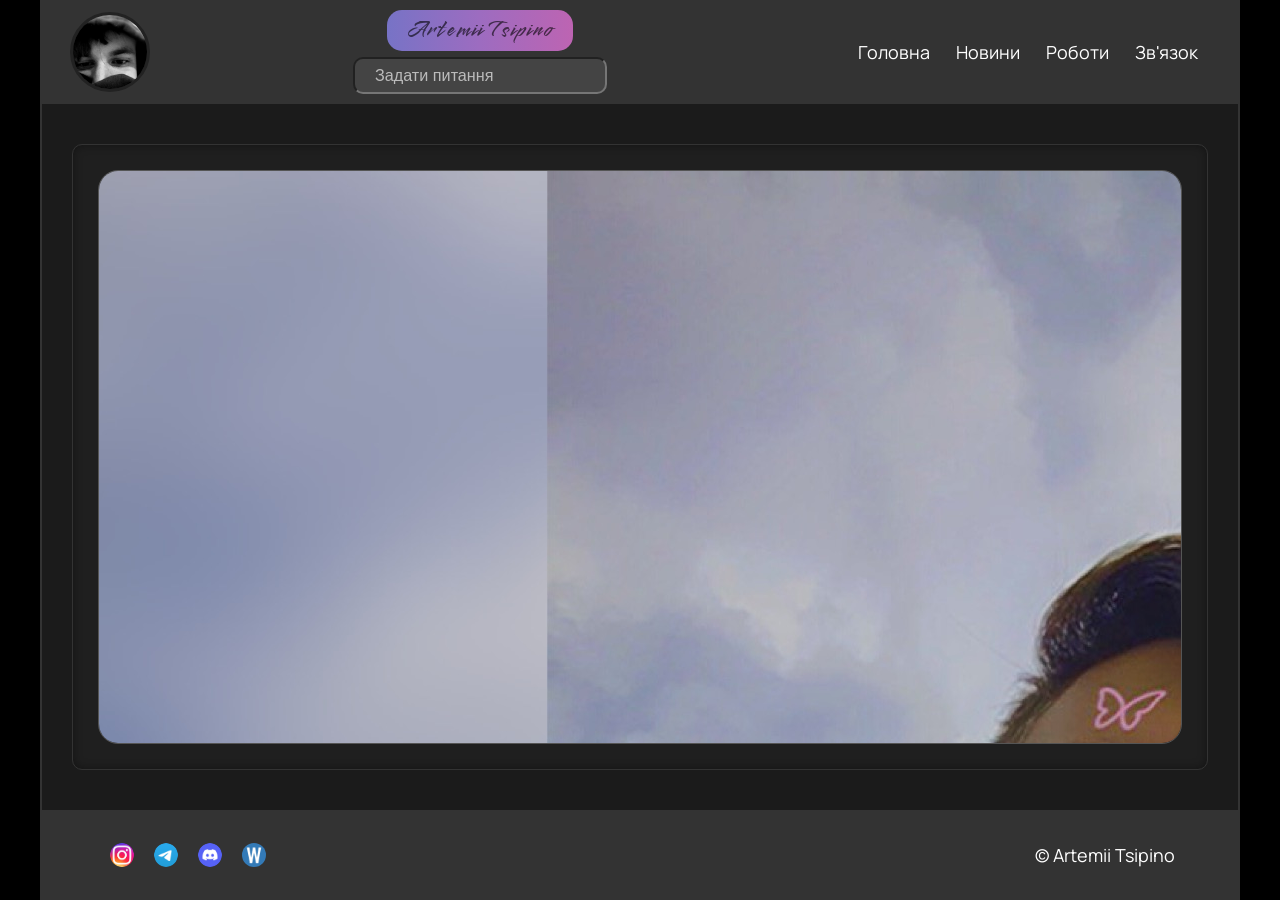
<file: Project/about.html>
<!DOCTYPE html>
<html>
    <head>
        <title>Про нас</title>
        <meta charset="UTF-8">
        <link rel="stylesheet" type="text/css" href="#sourse/css/style.css">
        <link rel="stylesheet" type="text/css" href="css/style.css">
        <link rel="shortcut icon" href="img/icon/main/icon.ico" type="image/ico">
    </head>
    <body>
        <div class="wrapper">
            <div class="main about">
                <div class="main__news">
                    <div class="news__block shadow">
                        <div class="block__image"><img src="img/developer.jpg" alt=""></div>
                        <div class="block__heading">Ціпіньо Артемій</div>
                        <div class="block__info"><i>Творець цієї верстки</i> з якої ви читаєте)<br>
                        Я народився в смт.Дубове, що на Тячівщині. Все життя цікавився електронною технікою, зокрема комп'ютерами, телевізорами. Також полюбляю малювати під музику)<br>
                        Після дев'ятого класу вступив в ЗПФК на спецільість "Інженерія програмного забезпечення" (програміст-розробник). Протягом двох років охопив багато потрібних знать для будь-якого програміста (будування алгоритмів). Потім після того проходжння ЗНО поступив в УжНУ на спціальність "Інформаційні системи та технології" (база аналітик та веб-програмування).<br>
                        Даною версткою я хочу перевірити свої вміння в HTML, CSS також чуть-чуть JavaScript, який вивчав сам. Сподіваюся, получиться і надалі повинно получатися і мої старання не підуть марно.<br>
                        Запам'ятайте ці слова :3</div>
                    </div>
                </div>
            </div>
        </div>
        <script src="js/header.js" type="text/javascript"></script>
        <script src="js/footer.js" type="text/javascript"></script>
        <script src="js/script.js" type="text/javascript"></script>
    </body>
</html>
</file>
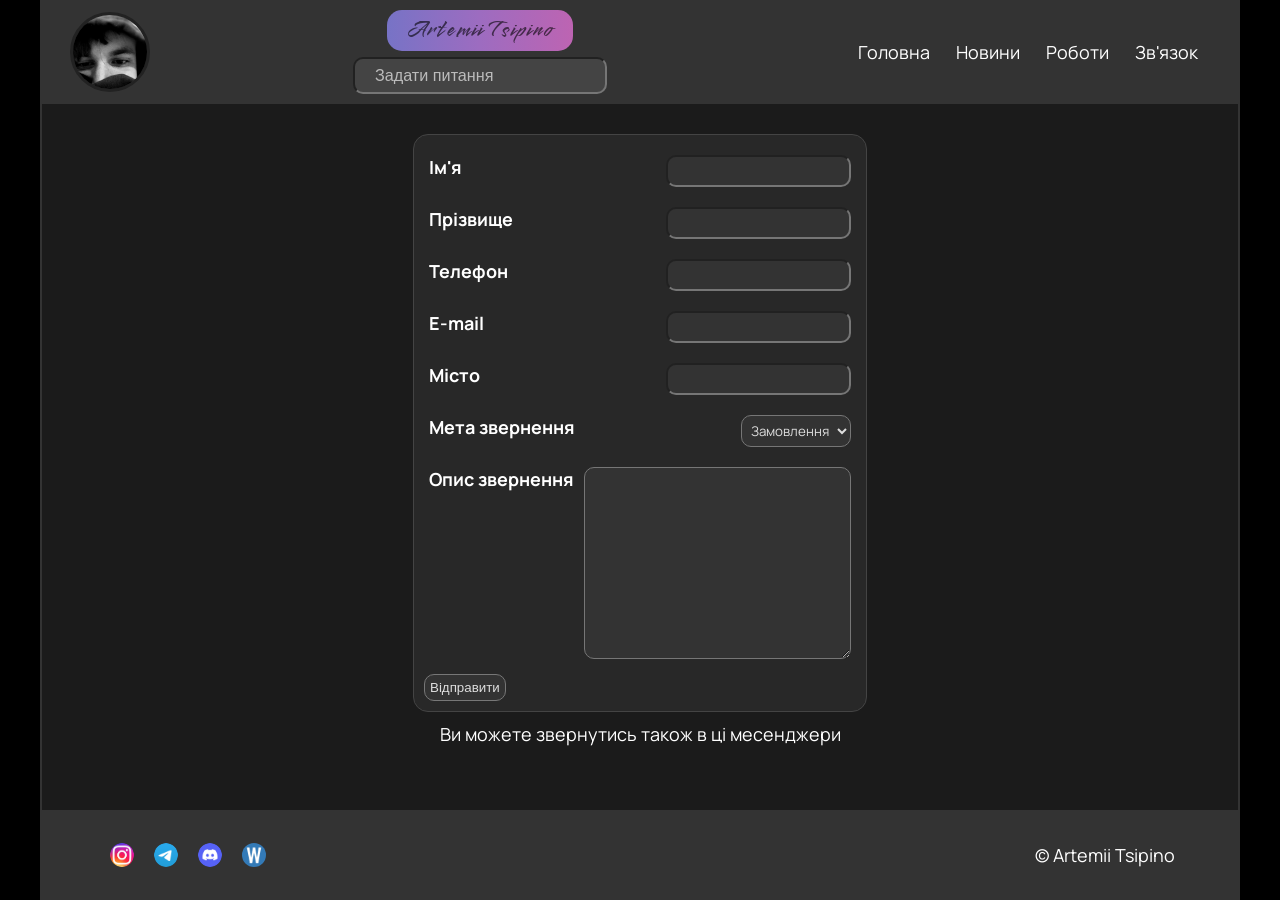
<file: Project/contact.html>
<!DOCTYPE html>
<html>

<head>
	<title>Contact</title>
	<meta charset="UTF-8">
	<meta name="viewport" content="width=device-width, initial-scale=1.0 maximum-scale=1.0 user-scrable=0">
	<link rel="stylesheet" type="text/css" href="css/style.css">
	<link rel="shortcut icon" href="img/icon/head/logo.png" type="image/png">
</head>

<body>
	<div class="wrapper">
		<main class="main">
			<form action="#" method="get" class="form">
				<div class="form__paragraph form__name">
					<div class="paragraph__title">Ім'я</div>
					<div class="paragraph__value"><input tabindex="1" type="text" class="paragraph__input name"></div>
				</div>
				<div class="form__paragraph form__surname">
					<div class="paragraph__title">Прізвище</div>
					<div class="paragraph__value"><input tabindex="2" type="text" class="paragraph__input surname"></div>
				</div>
				<div class="form__paragraph form__tel">
					<div class="paragraph__title">Телефон</div>
					<div class="paragraph__value"><input tabindex="3" type="text" class="paragraph__input tel"></div>
				</div>
				<div class="form__paragraph form__e-mail">
					<div class="paragraph__title">E-mail</div>
					<div class="paragraph__value"><input tabindex="4" type="text" class="paragraph__input e-mail"></div>
				</div>
				<div class="form__paragraph form__town">
					<div class="paragraph__title">Місто</div>
					<div class="paragraph__value"><input tabindex="5" type="text" class="paragraph__input town"></div>
				</div>
				<div class="form__paragraph form__reason">
					<div class="paragraph__title">Мета звернення</div>
					<div class="paragraph__value">
						<select tabindex="6" class="paragraph__select reason">
							<option class="paragraph__option" value="order" default>Замовлення</option>
							<option class="paragraph__option" value="help">Допомога</option>
							<option class="paragraph__option" value="else">Інше</option>
						</select>
					</div>
				</div>
				<div class="form__paragraph form__about">
					<div class="paragraph__title">Опис звернення</div>
					<div class="paragraph__value">
						<textarea tabindex="7" name="about" cols="30" rows="10"
							class="paragraph__input textarea__about"></textarea>
					</div>
				</div>
				<div class="form__button"><button tabindex="8" type="submit" class="button__send">Відправити</button></div>
			</form>
			<div class="form__more">Ви можете звернутись також в ці месенджери</div>
		</main>
	</div>
	<script type="text/javascript" src="js/header.js"></script>
	<script type="text/javascript" src="js/footer.js"></script>
	<script type="text/javascript" src="js/script.js"></script>
</body>

</html>
</file>
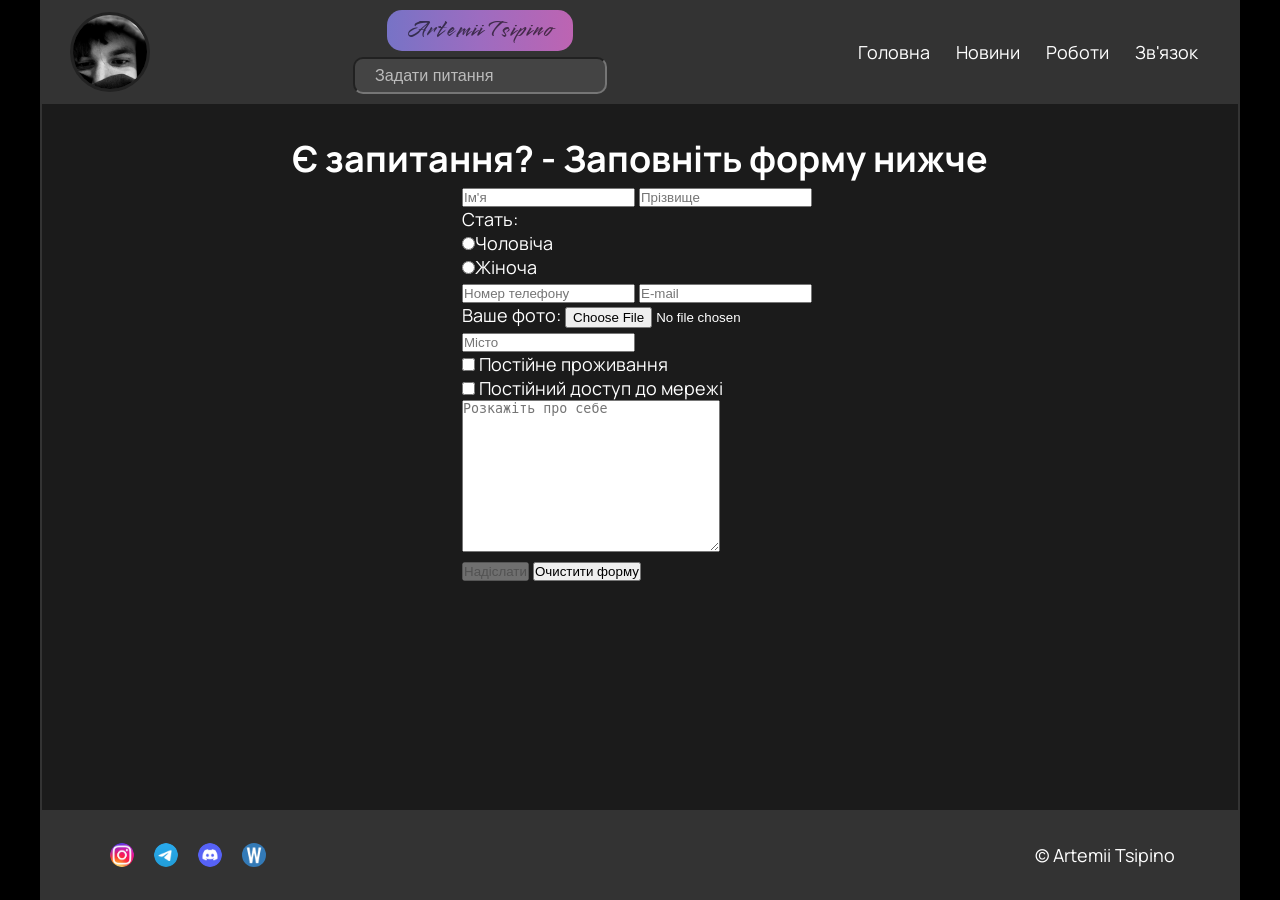
<file: Project/contacts.html>
<!DOCTYPE html>
<html>
	<head>
		<title>Контакти</title>
		<meta charset="UTF-8">
		<link rel="stylesheet" type="text/css" href="#sourse/css/style.css">
		<link rel="stylesheet" type="text/css" href="css/style.css">
		<link rel="shortcut icon" href="img/icon/main/icon.ico" type="image/ico">
	</head>
	<body>
		<div class="wrapper">
			<div class="main contacts">
				<h1 style="align-content: center;">Є запитання? - Заповніть форму нижче</h1>
				<form class="main__form" action="#" method="post" enctype="multipart/form-data">
					<div class="form__name shadow">
						<input class="name" name="name" type="text" placeholder="Ім'я" value="">
						<input class="surname" name="surname" type="text" placeholder="Прізвище" value="">
					</div>
					<div class="form__gender shadow">
						Стать:
						<div class="gender__male"><input name="gender" type="radio" value="male">Чоловіча</div>
						<div class="gender__female"><input name="gender" type="radio" value="female">Жіноча</div>
					</div>
					<div class="form__contacts shadow">
						<input class="tel" type="tel" name="tel" placeholder="Номер телефону" value="">
						<input class="e-mail" type="text" name="e-mail" placeholder="E-mail" value="">
					</div>
					<div class="form__photo shadow">
						Ваше фото:
						<input class="file" type="file" name="photo">
					</div>
					<div class="form__town shadow">
						<input class="town" name="town" type="text" placeholder="Місто" value="">
						<div class="town__always">
							<input class="always" type="checkbox" name="town_always" value=""> Постійне проживання
						</div>
						<div class="town__always">
							<input class="wifi" type="checkbox" name="town_wifi" value=""> Постійний доступ до мережі
						</div>
					</div>
					<div class="form__about shadow">
						<textarea autocomplete="off" class="textabout" name="about" cols="30" rows="10" placeholder="Розкажіть про себе"></textarea>
					</div>
					<div class="buttons">
						<button disabled class="send" type="submit">Надіслати</button>
						<button class="clear" type="reset">Очистити форму</button>
					</div>
				</form>
			</div>
		</div>
		<script src="js/header.js" type="text/javascript"></script>
		<script src="js/footer.js" type="text/javascript"></script>
		<script src="js/script.js" type="text/javascript"></script>
	</body>
</html>
</file>
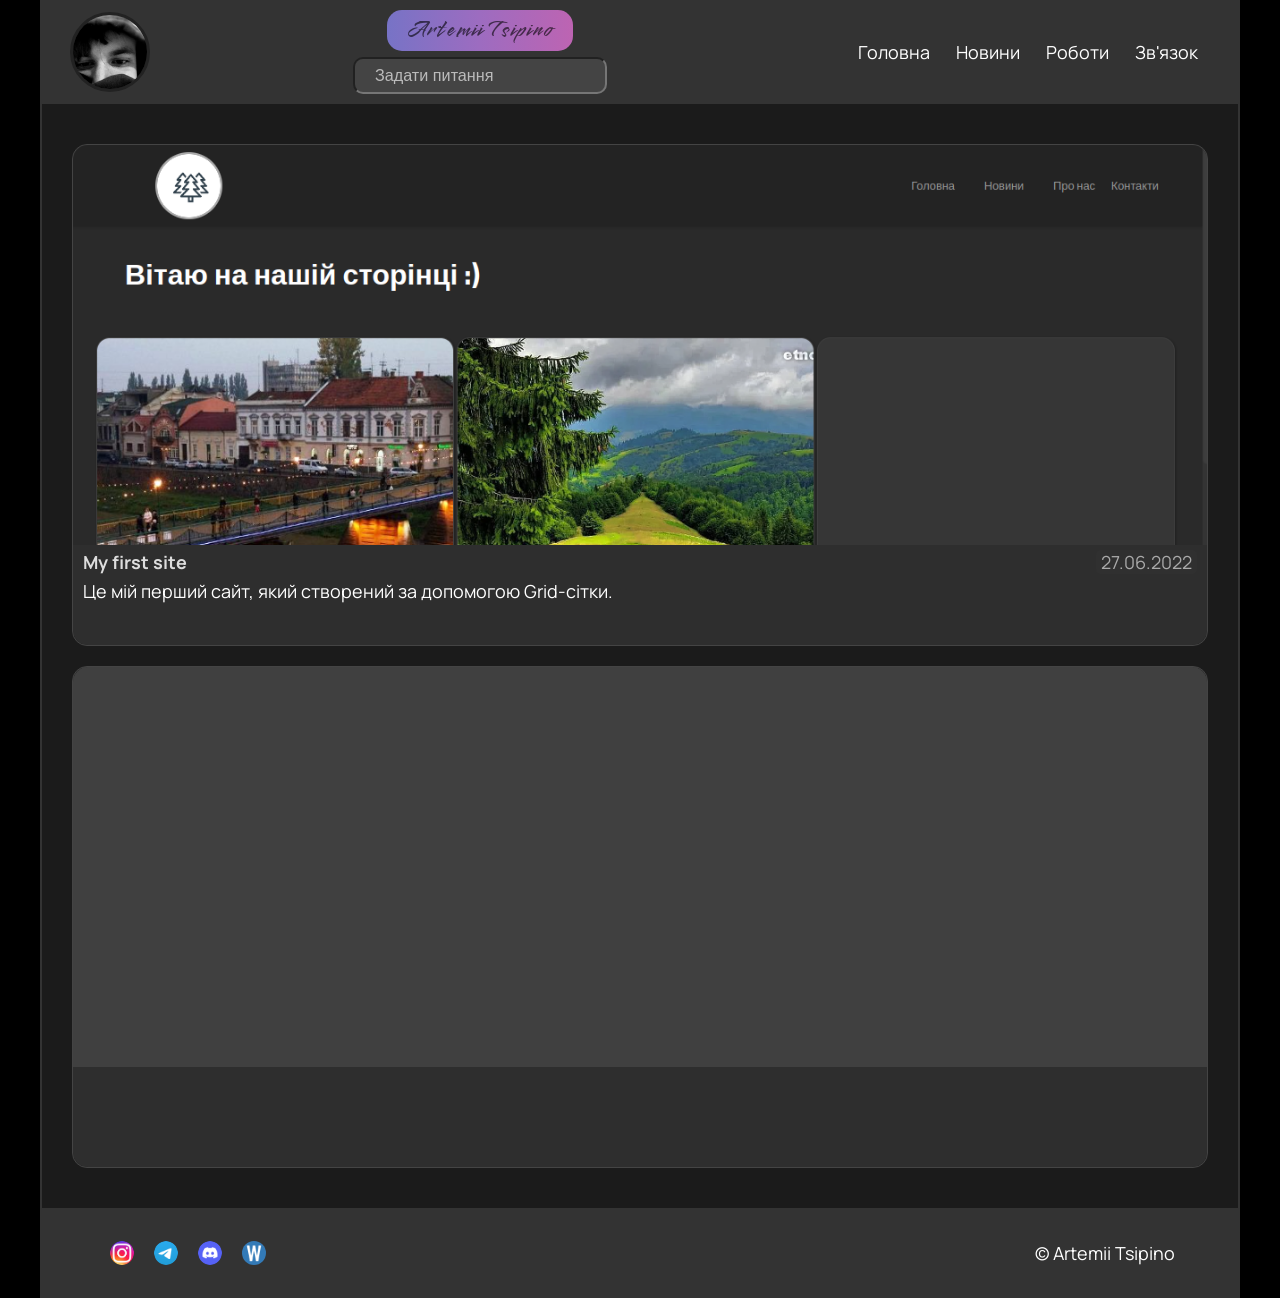
<file: Project/my-works.html>
<!DOCTYPE html>
<html>

<head>
	<title>My works</title>
	<meta charset="UTF-8">
	<meta name="viewport" content="width=device-width, initial-scale=1.0 maximum-scale=1.0 user-scrable=0">
	<link rel="stylesheet" type="text/css" href="css/style.css">
	<link rel="shortcut icon" href="img/icon/head/logo.png" type="image/png">
</head>

<body>
	<div class="wrapper">
		<main class="main">
			<div class="site">
				<div class="site__preview">
					<img class="preview__picture" src="img/my-works/first_site.png" alt="My site">
				</div>
				<div class="site__info">
					<div class="site__link-and-date">
						<div class="site__link">
							<a href="https://tyomaas.github.io/My-Site/Project/index.html">My first site</a>
						</div>
						<div class="site__date">27.06.2022</div>
					</div>
					<div class="site__text">Це мій перший сайт, який створений за допомогою Grid-сітки.</div>
				</div>
			</div>
			<div class="site">
				<div class="site__preview"></div>
				<div class="site__info">
					<div class="site__link-and-date">
						<div class="site__link"><a href="#"></a></div>
						<div class="site__date"></div>
					</div>
					<div class="site__text"></div>
				</div>
			</div>
		</main>
	</div>
	<script type="text/javascript" src="js/header.js"></script>
	<script type="text/javascript" src="js/footer.js"></script>
	<script type="text/javascript" src="js/script.js"></script>
</body>

</html>
</file>
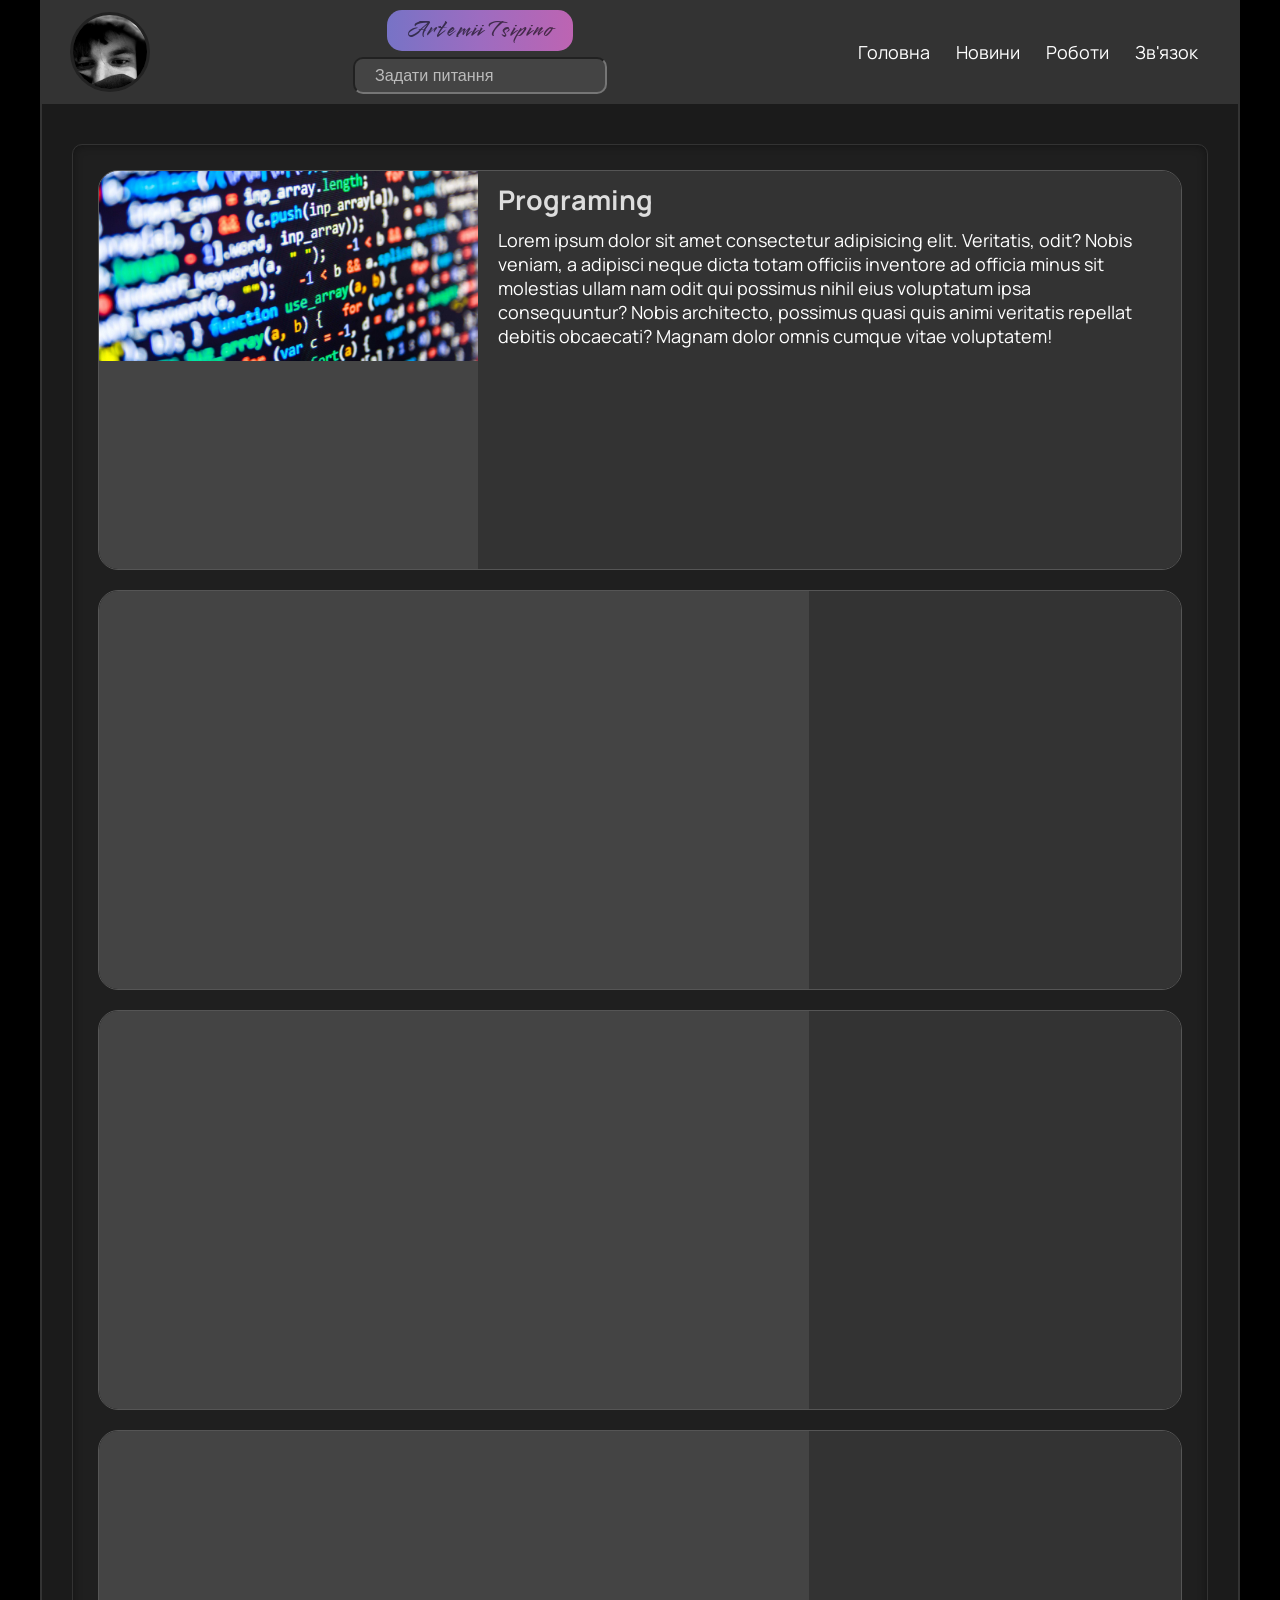
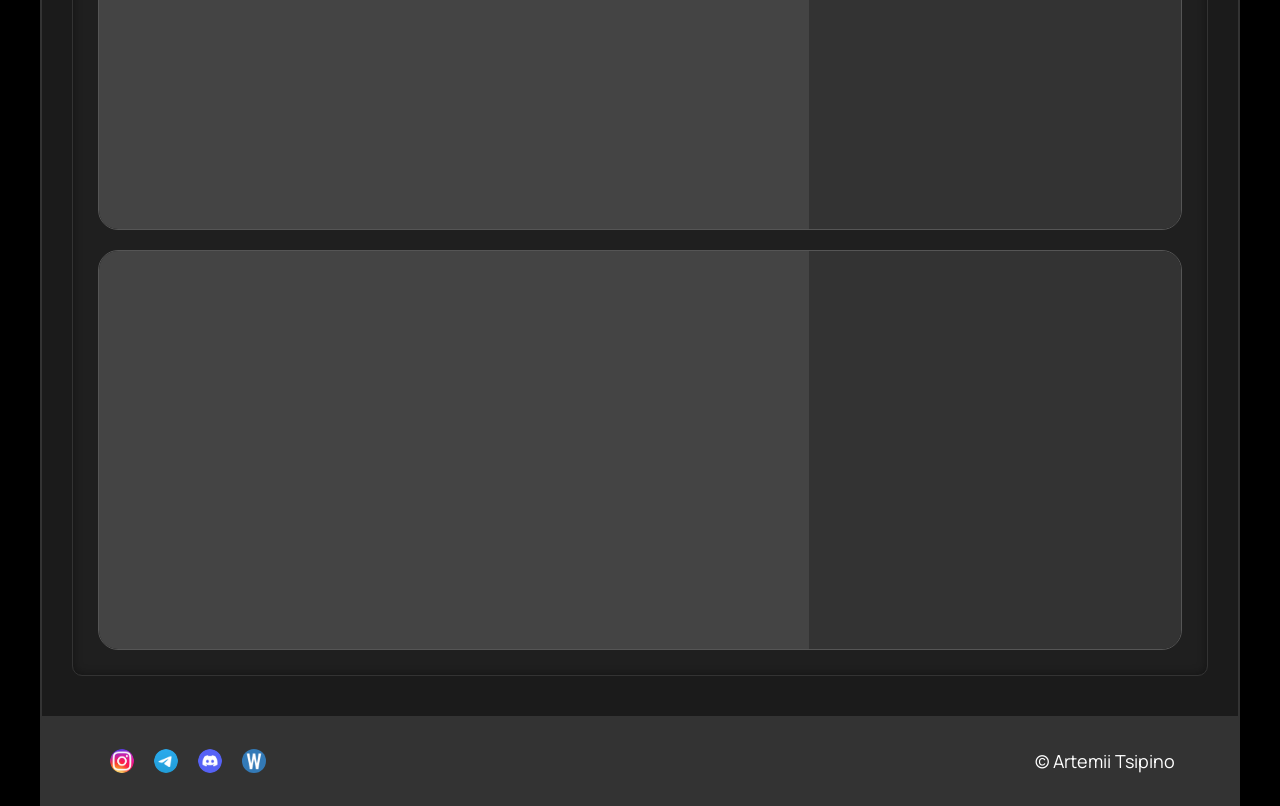
<file: Project/news.html>
<!DOCTYPE html>
<html>

<head>
	<title>News</title>
	<meta charset="UTF-8">
	<meta name="viewport" content="width=device-width, initial-scale=1.0 maximum-scale=1.0 user-scrable=0">
	<link rel="stylesheet" type="text/css" href="css/style.css">
	<link rel="shortcut icon" href="img/icon/head/logo.png" type="image/png">
</head>

<body>
	<div class="wrapper">
		<main class="main">
			<div class="news__list">
				<div class="news__block">
					<div class="news__image"><img src="img/news/prog.jpg" alt="Program"></div>
					<div class="news__info">
						<div class="news__heading"><a href="news_1">Programing</a></div>
						<div class="news__text">Lorem ipsum dolor sit amet consectetur adipisicing elit. Veritatis, odit?
							Nobis veniam, a adipisci neque dicta totam officiis inventore ad officia minus sit molestias ullam
							nam odit qui possimus nihil eius voluptatum ipsa consequuntur? Nobis architecto, possimus quasi
							quis animi veritatis repellat debitis obcaecati? Magnam dolor omnis cumque vitae voluptatem!</div>
					</div>
				</div>
				<div class="news__block">
					<div class="news__image"></div>
					<div class="news__info">
						<div class="news__heading"></div>
						<div class="news__text"></div>
					</div>
				</div>
				<div class="news__block">
					<div class="news__image"></div>
					<div class="news__info">
						<div class="news__heading"></div>
						<div class="news__text"></div>
					</div>
				</div>
				<div class="news__block">
					<div class="news__image"></div>
					<div class="news__info">
						<div class="news__heading"></div>
						<div class="news__text"></div>
					</div>
				</div>
				<div class="news__block">
					<div class="news__image"></div>
					<div class="news__info">
						<div class="news__heading"></div>
						<div class="news__text"></div>
					</div>
				</div>
			</div>
		</main>
	</div>
	<script type="text/javascript" src="js/header.js"></script>
	<script type="text/javascript" src="js/footer.js"></script>
	<script type="text/javascript" src="js/script.js"></script>
</body>

</html>
</file>
<file: Project/css/style.css>
@import url("https://fonts.googleapis.com/css2?family=Manrope:wght@400;700&family=Smooch&display=swap");

*,
*::before,
*::after {
	box-sizing: border-box;
	padding: 0;
	margin: 0;
}

html {
	font-family: 'Manrope', sans-serif;
	font-size: 18px;
	background-color: #000;
	color: #fff;
}

body {
	background-image: url(https://media4.giphy.com/media/fj78d720NaTW5dBtuL/giphy.gif?cid=ecf05e47ksxm2h15wzc8zqi6yoyww9naf0dkifwjerkexopp&rid=giphy.gif&ct=g);
	background-repeat: no-repeat;
	background-size: cover;
	background-position: center;
	background-attachment: fixed;
}

body._lock {
	overflow: hidden;
}

ul {
	list-style: none;
}

@media (max-width:875px) {
	html {
		font-size: 0.8rem;
	}
}

::-webkit-scrollbar {
	width: 12px;
}

::-webkit-scrollbar-track {
	background-color: #3334;
	border-radius: 10px;
}

::-webkit-scrollbar-thumb {
	background-color: #5555;
	border-radius: 5px;
	box-shadow: 0 0 2px #0004 inset;
}

.line {
	width: 95%;
	height: 2px;
	border-radius: 2px;
	background-color: #555;
	margin: auto;
}

/*------------------------------------------------------------------------------*/

.wrapper {
	margin: 0 auto;
	min-height: 100vh;
	max-width: 1200px;
	display: flex;
	flex-direction: column;
}

@media (max-width:1200px) {
	.wrapper {
		margin: 0;
	}
}

/*------------------------------------------------------------------------------*/

.header {
	display: fixed;
	left: 0px;
	top: 0px;
	width: 100%;
	z-index: 10;
	background-color: #333;
}

.header__container {
	display: flex;

	padding: 10px 30px;
	text-align: center;
	flex-direction: row;
	align-items: center;
	justify-content: space-between;

	max-width: 1200px;
	margin: 0 auto;
	min-height: 90px;
}

/*------------------------------------------------------------------------------*/

.header__logo {
	border: 3px solid #222;
	border-radius: 50%;
	overflow: hidden;
	width: 80px;
	height: 80px;
	transition: all .5s;
	flex: 0 0 auto;
}

.header__logo:hover {
	border: 2px solid #bd64b266;
	box-shadow: 0px 0px 10px #7973C6;
	transform: scale(111%);
	transition: all .5s;
}

.header__logo img {
	object-fit: cover;
	width: 100%;
	height: 100%;
}

@media (max-width:555px) {
	.header__logo {
		width: 70px;
		height: 70px;
	}
}

@media (max-width:575px) {
	.header__logo {
		width: 60px;
		height: 60px;
	}
}

/*------------------------------------------------------------------------------*/

.header__title-search {
	display: flex;
	flex-direction: column;
	flex: 0 1 200px;
}

.header__title {
	display: inline-block;
	font-family: 'Smooch', cursive;
	font-size: 1.2em;
	letter-spacing: 1.1px;
	background: linear-gradient(90deg, #7773c6, #9d6cc0, #bd64b2);
	margin: 0 auto 2.5% auto;
	border-radius: 15px;
	padding: 5px 20px;
	transition: all .5s;
}

.header__title:hover {
	transition: all .5s;
	background: linear-gradient(45deg, #7773c6, #9d6cc0, #bd64b2);
}

.header__title a {
	color: #0009;
	text-decoration: none;
	transition: all .5s;
}

.header__title:hover a {
	color: #000f;
	text-shadow: 1px 1px 1.5px #fffa;
	transition: all .5s;
}

.header__search {
	margin: 0 auto;
}

.search {
	transition: all .5s;
	padding: 7px 20px;
	border-radius: 10px;
	background-color: #444;
	color: #ddd;
	font-size: 0.9rem;
}

.search:focus {
	transition: all .3s;
	transform: scale(104%);
}

.search::placeholder {
	color: #bbb;
	align-items: center;
}

@media (max-width:475px) {
	.header__title {
		padding: 2.5px 10px;
	}

	.header__search {
		display: none;
	}
}

/*------------------------------------------------------------------------------*/

.header__navigation a {
	color: #fff;
	text-decoration: none;
	transition: all .3s;
}

.header__navigation a:hover {
	color: #ccc;
	transition: all .3s;
}

.navigation__icon {
	display: none;
}

@media (min-width: 768px) {
	.header__navigation {
		flex: 0 1 400px;
	}

	.header__navigation {
		display: inline-block;
		justify-content: flex-end;
	}

	.navigation__body ul li {
		display: inline-block;
		padding: 0.05rem 3%;
		margin: 0 0 0 0.5%;
		border-radius: 20px;
		transition: all .3s;
	}

	.navigation__body ul li:hover {
		transition: all .3s;
		transform: scale(110%);
		padding: 0.05rem 0.7rem;
		margin: 0 0 0 0.2%;
		border-radius: 20px;
		text-shadow: 0px 0px 5px #aaa;
	}

	.navigation__list {
		display: flex;
		flex: 0 1 400px;
		flex-direction: row;
		justify-content: flex-end;
		align-items: center;
	}
}

@media (max-width: 767px) {
	.navigation__icon {
		z-index: 5;
		display: block;
		position: relative;
		width: 30px;
		height: 18px;
		cursor: pointer;
	}

	.navigation__icon span,
	.navigation__icon::before,
	.navigation__icon::after {
		left: 0;
		position: absolute;
		height: 10%;
		width: 100%;
		transition: all .3s ease 0s;
		background-color: #fff;
	}

	.navigation__icon::before,
	.navigation__icon::after {
		content: "";
	}

	.navigation__icon::before {
		top: 0;
		background-color: #fff;
		height: 2px;
	}

	.navigation__icon::after {
		bottom: 0;
		background-color: #fff;
		height: 2px;
	}

	.navigation__icon span {
		top: 50%;
		transform: scale(1) translate(0px, -50%);
	}

	.navigation__icon._active span {
		transform: scale(0) translate(0px, -50%);
	}

	.navigation__icon._active::before {
		top: 50%;
		transform: rotate(-45deg) translate(0px, -50%);
	}

	.navigation__icon._active::after {
		bottom: 50%;
		transform: rotate(45deg) translate(0px, 50%);
	}

	.navigation__body {
		position: fixed;
		top: 0;
		left: 0%;
		width: 100%;
		height: 100%;
		transform: translate(-100%, 0px);
		background-color: #000b;
		padding: 100px 30px 30px 30px;
		transition: left .3s ease 0s;
		overflow: auto;
	}

	.navigation__body._active {
		left: 100%;
	}

	.navigation__body::before {
		content: "";
		position: fixed;
		width: 100%;
		top: 0;
		left: 0;
		height: 70px;
		z-index: 2;
	}

	.navigation__list li {
		flex-wrap: wrap;
		width: 100%;
		margin: 0 0 30px 0;
	}

	.navigation__list li:last-child {
		margin: 0;
	}

	.header__navigation a {
		font-size: 24px;
	}

	.navigation__list {
		flex: 0 1 50px;
	}
}

/*------------------------------------------------------------------------------*/

.footer {
	display: flex;
	flex-direction: row;
	justify-content: space-between;
	align-items: center;
	padding: 0 5%;
	min-height: 90px;
	background-color: #333;
}

.footer__copyright {
	display: inline-block;
	padding: 5px;
}

.footer__backcall-list {
	display: flex;
	flex-direction: row;
	flex-wrap: nowrap;
}

.footer__backcall {
	border-radius: 50%;
	overflow: hidden;
	margin: 0 10px;
	transition: all .5s ease;
}

.footer__backcall:hover {
	transition: all 3s cubic-bezier(0.075, 0.82, 0.165, 1);
	transform: scale(150%);
}

.footer__backcall img {
	object-fit: cover;
	max-width: 100%;
}

.footer__backcall,
.footer__backcall img {
	width: 24px;
	height: 24px;
}

.instagram:hover {
	box-shadow: 0px 0px 10px #DB306C;
}

.telegram:hover {
	box-shadow: 0px 0px 10px #27A7E7;
}

.discord:hover {
	box-shadow: 0px 0px 10px #5662F6;
}

.weblancer:hover {
	box-shadow: 0px 0px 10px #337AB7;
}

/*------------------------------------------------------------------------------*/

.main {
	flex: 1 0 auto;
	padding: 30px;
	background-color: #4446;
	display: flex;
	flex-direction: column;
	justify-content: flex-start;
	align-items: center;
	border-left: 2px solid #333;
	border-right: 2px solid #333;
}

@media (max-width:767px) {
	.main {
		padding: 15px;
	}
}

.main__recently {
	display: flex;
	flex-direction: row;
	overflow-x: auto;
	width: 100%;
	flex: 1 1 auto;
	flex-wrap: nowrap;
	background-color: #2228;
	border: 1px solid #333;
	box-shadow: 0px 0px 10px #0006 inset;
	border-radius: 10px;
	margin: 10px 0;
	padding: 15px;
}

.main__news {
	display: flex;
	flex-direction: column;
	overflow-x: auto;
	width: 100%;
	flex: 1 1 auto;
	flex-wrap: nowrap;
	background-color: #2228;
	border: 1px solid #333;
	box-shadow: 0px 0px 10px #0006 inset;
	border-radius: 10px;
	margin: 10px 0;
	padding: 15px;
}

/*------------------------------------------------------------------------------*/

.recently__block {
	display: flex;
	flex-direction: column;
	flex: 1 0 400px;
	overflow: hidden;
	margin: 10px;
	border: 1px solid #555;
	border-radius: 20px;
}

.recently__image {
	display: block;
	background-color: #444;
	max-height: 400px;
}

.recently__image img {
	object-fit: cover;
}

.recently__image,
.recently__image img {
	width: 100%;
	height: 100%;
}

.recently__info {
	display: flex;
	flex-direction: column;
	flex: 1 1 auto;
	background-color: #333;
}

.recently__heading {
	padding: 5px 10px;
	font-size: 1.5rem;
	font-weight: 700;
}

.recently__text {
	padding: 5px 10px 10px 10px;
	flex: 1 1 auto;
}

.main__recently::-webkit-scrollbar {
	height: 8px;
}

.main__recently::-webkit-scrollbar-track {
	background-color: #3330;
	border-radius: 30px;
}

.main__recently::-webkit-scrollbar-thumb {
	background-color: #5555;
	border-radius: 20px;
	box-shadow: 0 0 2px #0004 inset;
}

/*
.recently__shadow{
	position: absolute;
	background-color: #0000;
	width: 100%;
	height: 100%;
	top: 0;
	left: 0;
	overflow: hidden;
	box-shadow: -5px 0px 10px #000 inset;
	z-index: 3;
}
*/
@media (max-width:767px) {
	.recently__block {
		flex: 1 0 300px;
	}

	.recently__block .line {
		display: none;
	}

	.recently__image {
		flex: 0 1 275px;
		margin: 0 auto;
	}

	.recently__image img {
		height: 100%;
		object-position: center;
	}
}

/*------------------------------------------------------------------------------*/

.news__block {
	display: flex;
	flex-direction: row;
	flex: 1 0 400px;
	overflow: hidden;
	margin: 10px;
	border: 1px solid #555;
	border-radius: 20px;
}

.news__image {
	display: block;
	background-color: #444;
	flex: 1 0 35%;
}

.news__image img {
	object-fit: cover;
	width: 100%;
}

.news__info {
	display: flex;
	flex-direction: column;
	flex: 1 1 auto;
	padding: 5px 10px;
	background-color: #333;
}

.news__info a {
	text-decoration: none;
	color: #ddd;
	transition: .5s all ease;
}

.news__info a:hover {
	color: #fff;
	transition: .5s all ease;
}

.news__heading {
	padding: 5px 10px;
	font-size: 1.5rem;
	font-weight: 700;
}

.news__text {
	padding: 5px 10px 10px 10px;
	flex: 1 1 auto;
}

@media (max-width:715px) {
	.news__block {
		flex-direction: column;
		flex: 1 1 auto;
	}

	.news__image {
		flex: 0 0 240px;
		margin: 0 auto;
	}

	.news__image img {
		height: 100%;
		object-position: center;
	}
}

/*------------------------------------------------------------------------------*/

.news__list {
	display: flex;
	flex-direction: column;
	overflow-x: auto;
	width: 100%;
	flex: 1 1 auto;
	flex-wrap: nowrap;
	background-color: #2228;
	border: 1px solid #333;
	box-shadow: 0px 0px 10px #0006 inset;
	border-radius: 10px;
	margin: 10px 0;
	padding: 15px;
}

/*редактирования есть в main__&*/

/*------------------------------------------------------------------------------*/

.form {
	display: flex;
	flex-direction: column;
	justify-content: center;
	align-self: center;
	border: 1px solid #444;
	background-color: #3338;
	padding: 10px;
	border-radius: 15px;
}

.form__paragraph {
	flex: 1 1 auto;
	display: flex;
	margin: 10px 5px;
	justify-content: space-between;
}

.form__button {
	display: flex;
	flex-direction: row;
	justify-self: center;
	align-items: center;
}

.button__send {
	padding: 5px;
	border-radius: 10px;
	color: #ddd;
	background-color: #333;
	border: 1px solid #777;
}

.form__more {
	margin: 10px 0;
}

.paragraph__title {
	font-weight: 700;
}

.paragraph__value {
	padding: 0;
}

.paragraph__input {
	padding: 5px;
	color: #ddd;
	background-color: #333;
	border-radius: 10px;
	transition: .5s all ease;
	font-family: 'Manrope', sans-serif;
}

.paragraph__input:focus {
	transition: .5s all ease;
	border: 2px solid #444;
	transform: scale(105%);
}

.paragraph__select {
	padding: 5px;
	color: #ddd;
	background-color: #333;
	border-radius: 10px;
	transition: .5s all ease;
	font-family: 'Manrope', sans-serif;
}

.paragraph__option {
	border-radius: 10px;
}

.textarea__about {
	margin: 0 0 0 10px;
}

@media (max-width:500px) {
	.form__about {
		flex-direction: column;
	}

	.textarea__about {
		margin: 10px 0 0 0;
	}
}

/*------------------------------------------------------------------------------*/

.site {
	width: 100%;
	border: 1px solid #444;
	background-color: #3338;
	border-radius: 15px;
	margin: 10px 0;
	display: flex;
	flex-direction: column;
	justify-self: center;
	align-items: center;
}

.site__preview {
	flex: 0 1 400px;
	border-radius: 15px 15px 0 0;
	width: 100%;
	background-color: #5558;
	overflow: hidden;
}

.preview__picture {
	width: 100%;
	height: 100%;
	object-fit: cover;
	object-position: center 0;
}

.site__info {
	flex: 1 0 100px;
	width: 100%;
	display: flex;
	flex-direction: column;
	justify-self: center;
	align-items: center;
	background-color: #3338;
	overflow: hidden;
	border-radius: 0 0 15px 15px;
}

.site__link-and-date {
	display: flex;
	padding: 5px 10px;
	width: 100%;
	flex-direction: row;
	justify-content: space-between;
}

.site__link {
	font-weight: 700;
}

.site__link a {
	text-decoration: none;
	color: #ddd;
	transition: .5s all ease;
}

.site__link a:hover {
	transition: .5s all ease;
	text-decoration: underline;
	color: #fff;
}

.site__date {
	color: #aaa;
	background-color: #3338;
	padding: 0 5px;
	border-radius: 5px;
}

.site__text {
	width: 100%;
	text-align: left;
	padding: 0 10px;
}
</file>
